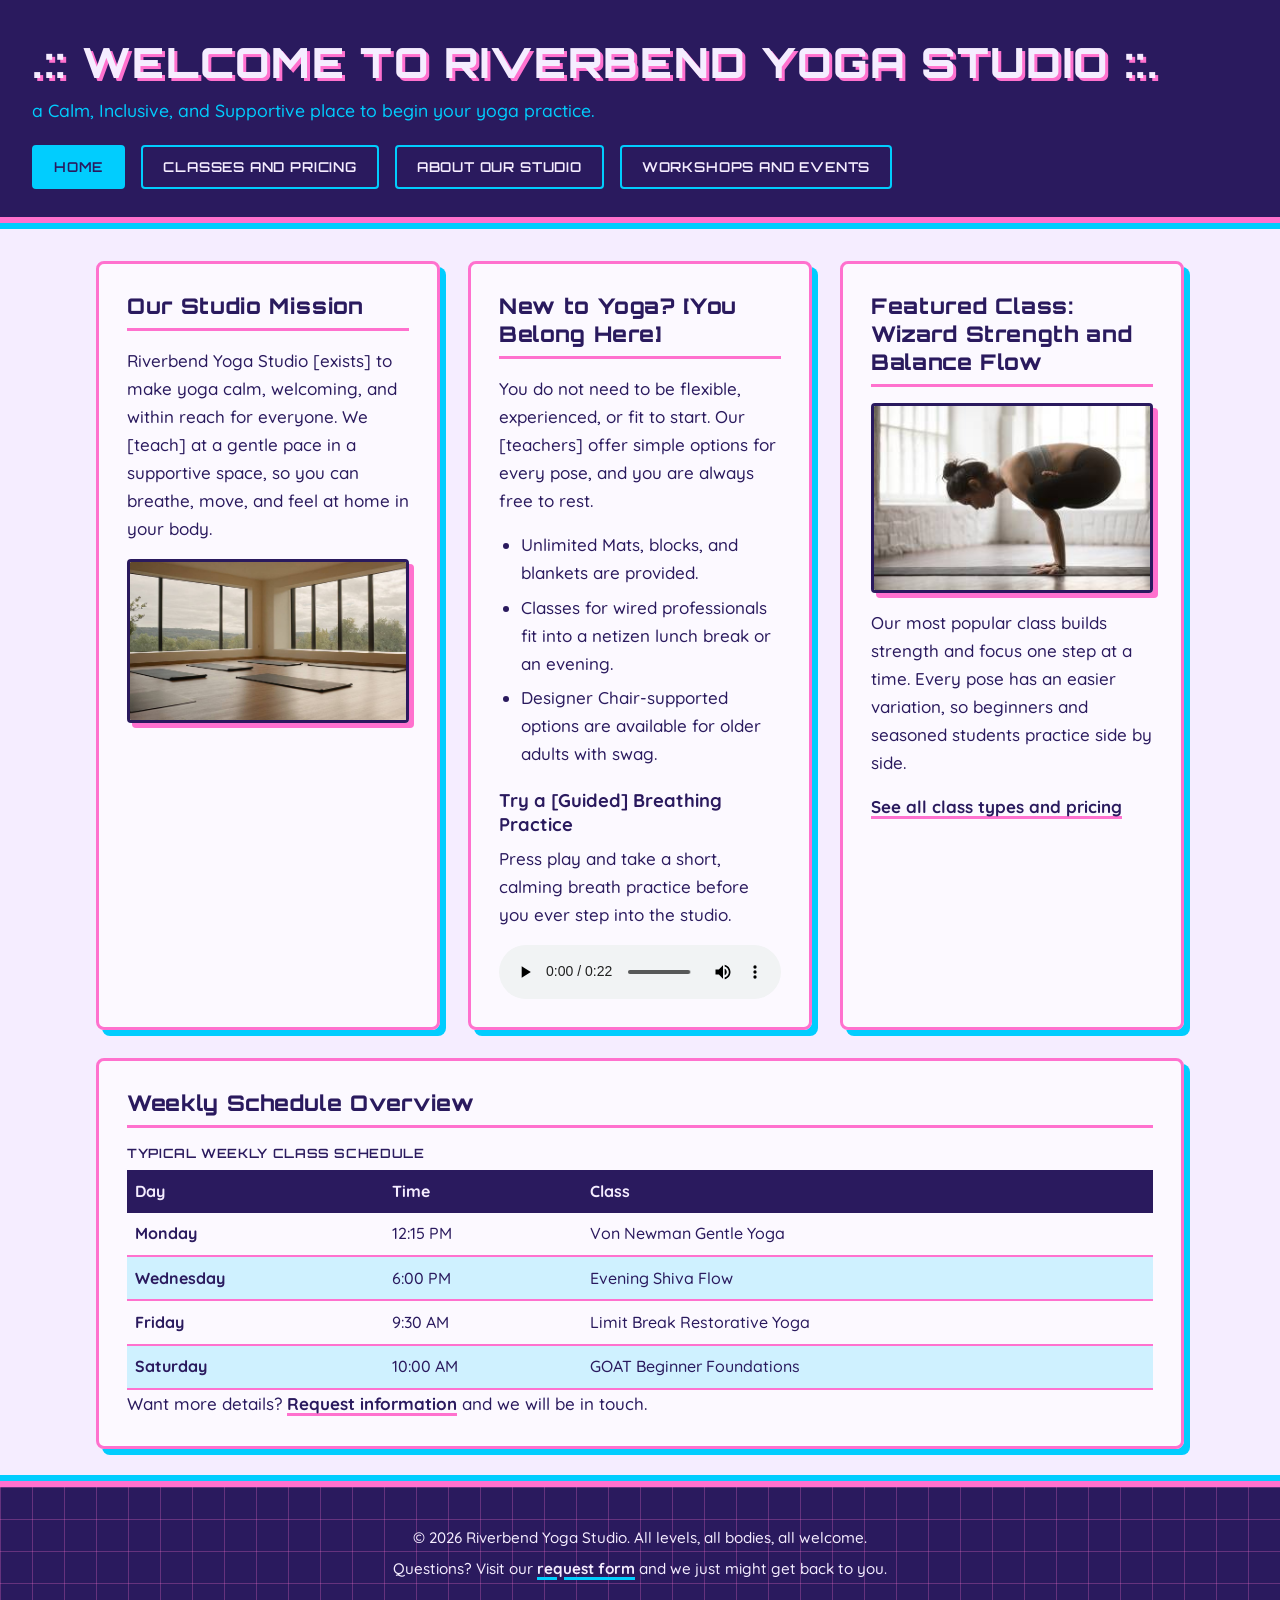
<file: index.html>
<!DOCTYPE html>
<html lang="en">
<head>
  <meta charset="UTF-8">
  <meta name="viewport" content="width=device-width, initial-scale=1.0">
  <title>.::Riverbend Yoga Studio::. | Calm Yoga for Every_Body</title>
  <meta name="description" content="{A Calm, Inclusive, and Supportive place to begin Your Yoga Practice.}">
  <link rel="preconnect" href="https://fonts.googleapis.com">
  <link rel="preconnect" href="https://fonts.gstatic.com" crossorigin>
  <link href="https://fonts.googleapis.com/css2?family=Orbitron:wght@600;800&amp;family=Quicksand:wght@500;700&amp;display=swap" rel="stylesheet">
  <link rel="stylesheet" href="styles.css">
</head>
<body>
  <header>
    <h1>.:: Welcome to Riverbend Yoga Studio ::.</h1>
    <p>a Calm, Inclusive, and Supportive place to begin your yoga practice.</p>
    <nav aria-label="Main navigation">
      <ul>
        <li><a href="index.html" aria-current="page">Home</a></li>
        <li><a href="services.html">Classes and Pricing</a></li>
        <li><a href="about.html">About Our Studio</a></li>
        <li><a href="events.html">Workshops and Events</a></li>
      </ul>
    </nav>
  </header>

  <main>
    <section aria-labelledby="mission-heading">
      <h2 id="mission-heading">Our Studio Mission</h2>
      <p>Riverbend Yoga Studio [exists] to make yoga calm, welcoming, and within reach for everyone. We [teach] at a gentle pace in a supportive space, so you can breathe, move, and feel at home in your body.</p>
      <img src="yoga-studio.jpg" width="1200" height="686" alt="A bright, quiet yoga room with a wooden floor, dark mats laid out across it, and tall windows looking out over green hills">
    </section>

    <section aria-labelledby="beginner-heading">
      <h2 id="beginner-heading">New to Yoga? [You Belong Here]</h2>
      <p>You do not need to be flexible, experienced, or fit to start. Our [teachers] offer simple options for every pose, and you are always free to rest.</p>
      <ul>
        <li>Unlimited Mats, blocks, and blankets are provided.</li>
        <li>Classes for wired professionals fit into a netizen lunch break or an evening.</li>
        <li>Designer Chair-supported options are available for older adults with swag.</li>
      </ul>
      <h3>Try a [Guided] Breathing Practice</h3>
      <p>Press play and take a short, calming breath practice before you ever step into the studio.</p>
      <audio controls>
        <source src="yoga-breathing.mp3" type="audio/mpeg">
        <p>Your browser does not support the audio element. Fallback text: this guided breathing practice invites you to sit comfortably, breathe in slowly through your nose, and breathe out gently through your mouth, letting your shoulders relax with each breath. You can also <a href="yoga-breathing.mp3">download the breathing audio</a>.</p>
      </audio>
    </section>

    <section aria-labelledby="featured-heading">
      <h2 id="featured-heading">Featured Class: Wizard Strength and Balance Flow</h2>
      <picture>
        <source media="(min-width: 800px)" srcset="yoga-feature-large.jpg" width="1200" height="800">
        <source srcset="yoga-feature-small.jpg" width="800" height="800">
        <img src="yoga-feature-small.jpg" alt="A student in a bright studio balancing on both hands with knees tucked near the arms in a crow pose">
      </picture>
      <p>Our most popular class builds strength and focus one step at a time. Every pose has an easier variation, so beginners and seasoned students practice side by side.</p>
      <p><a href="services.html">See all class types and pricing</a></p>
    </section>

    <section aria-labelledby="schedule-heading">
      <h2 id="schedule-heading">Weekly Schedule Overview</h2>
      <table>
        <caption>Typical weekly class schedule</caption>
        <thead>
          <tr>
            <th scope="col">Day</th>
            <th scope="col">Time</th>
            <th scope="col">Class</th>
          </tr>
        </thead>
        <tbody>
          <tr><th scope="row">Monday</th><td>12:15 PM</td><td>Von Newman Gentle Yoga</td></tr>
          <tr><th scope="row">Wednesday</th><td>6:00 PM</td><td>Evening Shiva Flow</td></tr>
          <tr><th scope="row">Friday</th><td>9:30 AM</td><td>Limit Break Restorative Yoga</td></tr>
          <tr><th scope="row">Saturday</th><td>10:00 AM</td><td>GOAT Beginner Foundations</td></tr>
        </tbody>
      </table>
      <p>Want more details? <a href="events.html#request-form">Request information</a> and we will be in touch.</p>
    </section>
  </main>

  <footer>
    <p>&copy; 2026 Riverbend Yoga Studio. All levels, all bodies, all welcome.</p>
    <p>Questions? Visit our <a href="events.html#request-form">request form</a> and we just might get back to you.</p>
  </footer>
</body>
</html>
</file>
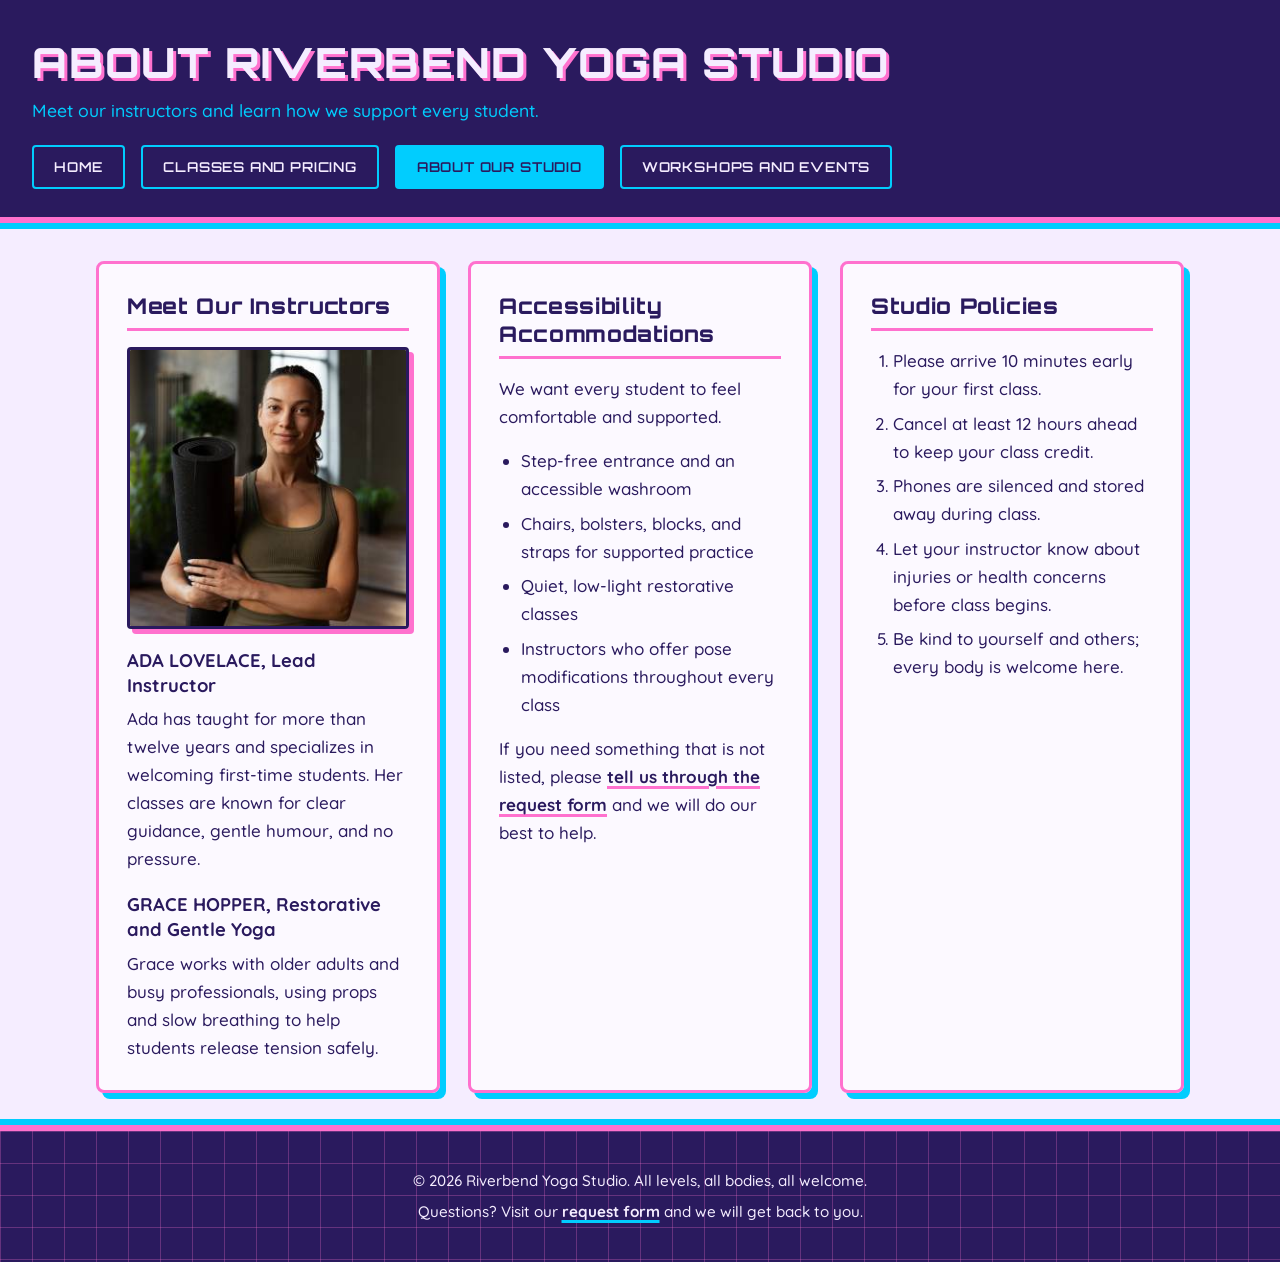
<file: about.html>
<!DOCTYPE html>
<html lang="en">
<head>
  <meta charset="UTF-8">
  <meta name="viewport" content="width=device-width, initial-scale=1.0">
  <title>About Our Studio | Riverbend Yoga Studio</title>
  <meta name="description" content="Meet our instructors and learn how we support every student.">
  <link rel="preconnect" href="https://fonts.googleapis.com">
  <link rel="preconnect" href="https://fonts.gstatic.com" crossorigin>
  <link href="https://fonts.googleapis.com/css2?family=Orbitron:wght@600;800&amp;family=Quicksand:wght@500;700&amp;display=swap" rel="stylesheet">
  <link rel="stylesheet" href="styles.css">
</head>
<body>
  <header>
    <h1>About Riverbend Yoga Studio</h1>
    <p>Meet our instructors and learn how we support every student.</p>
    <nav aria-label="Main navigation">
      <ul>
        <li><a href="index.html">Home</a></li>
        <li><a href="services.html">Classes and Pricing</a></li>
        <li><a href="about.html" aria-current="page">About Our Studio</a></li>
        <li><a href="events.html">Workshops and Events</a></li>
      </ul>
    </nav>
  </header>

  <main>
    <section aria-labelledby="bios-heading">
      <h2 id="bios-heading">Meet Our Instructors</h2>
      <img src="yoga-instructor.jpg" width="1200" height="1200" alt="Smiling Riverbend yoga instructor in an olive green top holding a rolled black yoga mat in a bright studio with green plants">
      <h3>ADA LOVELACE, Lead Instructor</h3>
      <p>Ada has taught for more than twelve years and specializes in welcoming first-time students. Her classes are known for clear guidance, gentle humour, and no pressure.</p>
      <h3>GRACE HOPPER, Restorative and Gentle Yoga</h3>
      <p>Grace works with older adults and busy professionals, using props and slow breathing to help students release tension safely.</p>
    </section>

    <section aria-labelledby="access-heading">
      <h2 id="access-heading">Accessibility Accommodations</h2>
      <p>We want every student to feel comfortable and supported.</p>
      <ul>
        <li>Step-free entrance and an accessible washroom</li>
        <li>Chairs, bolsters, blocks, and straps for supported practice</li>
        <li>Quiet, low-light restorative classes</li>
        <li>Instructors who offer pose modifications throughout every class</li>
      </ul>
      <p>If you need something that is not listed, please <a href="events.html#request-form">tell us through the request form</a> and we will do our best to help.</p>
    </section>

    <section aria-labelledby="policies-heading">
      <h2 id="policies-heading">Studio Policies</h2>
      <ol>
        <li>Please arrive 10 minutes early for your first class.</li>
        <li>Cancel at least 12 hours ahead to keep your class credit.</li>
        <li>Phones are silenced and stored away during class.</li>
        <li>Let your instructor know about injuries or health concerns before class begins.</li>
        <li>Be kind to yourself and others; every body is welcome here.</li>
      </ol>
    </section>
  </main>

  <footer>
    <p>&copy; 2026 Riverbend Yoga Studio. All levels, all bodies, all welcome.</p>
    <p>Questions? Visit our <a href="events.html#request-form">request form</a> and we will get back to you.</p>
  </footer>
</body>
</html>
</file>
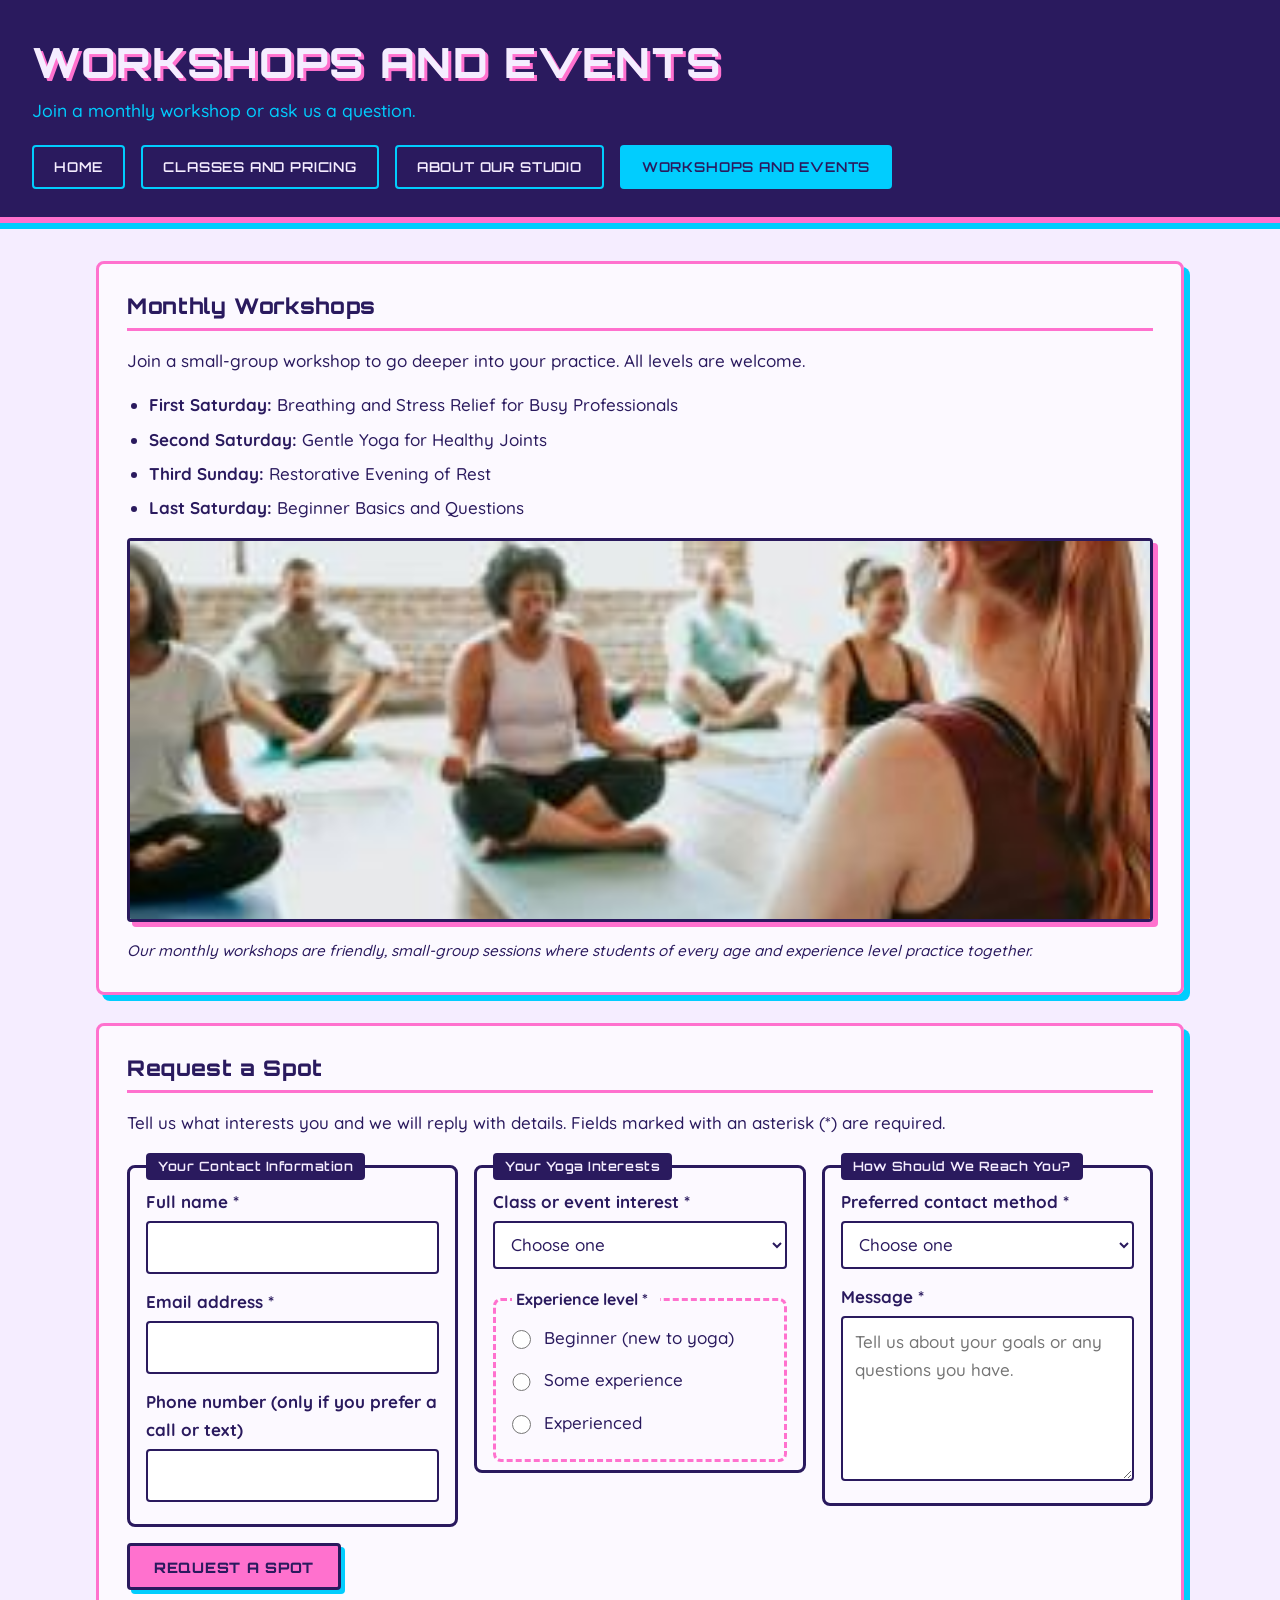
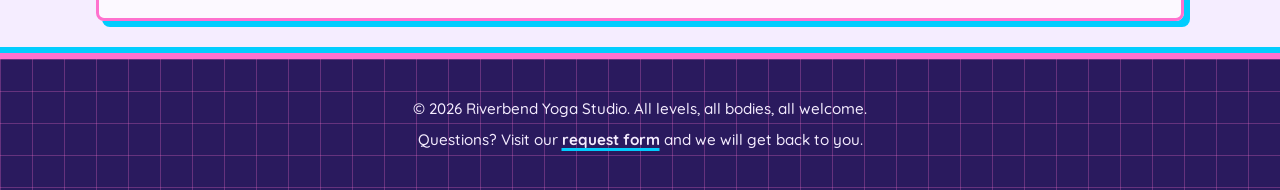
<file: events.html>
<!DOCTYPE html>
<html lang="en">
<head>
  <meta charset="UTF-8">
  <meta name="viewport" content="width=device-width, initial-scale=1.0">
  <title>Workshops and Events | Riverbend Yoga Studio</title>
  <meta name="description" content="Join a monthly workshop or ask us a question.">
  <link rel="preconnect" href="https://fonts.googleapis.com">
  <link rel="preconnect" href="https://fonts.gstatic.com" crossorigin>
  <link href="https://fonts.googleapis.com/css2?family=Orbitron:wght@600;800&amp;family=Quicksand:wght@500;700&amp;display=swap" rel="stylesheet">
  <link rel="stylesheet" href="styles.css">
</head>
<body>
  <header>
    <h1>Workshops and Events</h1>
    <p>Join a monthly workshop or ask us a question.</p>
    <nav aria-label="Main navigation">
      <ul>
        <li><a href="index.html">Home</a></li>
        <li><a href="services.html">Classes and Pricing</a></li>
        <li><a href="about.html">About Our Studio</a></li>
        <li><a href="events.html" aria-current="page">Workshops and Events</a></li>
      </ul>
    </nav>
  </header>

  <main>
    <section aria-labelledby="workshops-heading">
      <h2 id="workshops-heading">Monthly Workshops</h2>
      <p>Join a small-group workshop to go deeper into your practice. All levels are welcome.</p>
      <ul>
        <li><strong>First Saturday:</strong> Breathing and Stress Relief for Busy Professionals</li>
        <li><strong>Second Saturday:</strong> Gentle Yoga for Healthy Joints</li>
        <li><strong>Third Sunday:</strong> Restorative Evening of Rest</li>
        <li><strong>Last Saturday:</strong> Beginner Basics and Questions</li>
      </ul>
      <figure>
        <img src="yoga-workshop.jpg" width="1200" height="737" alt="Smiling group of adults of different ages sitting cross-legged on mats in a bright studio, facing an instructor during a seated meditation">
        <figcaption>Our monthly workshops are friendly, small-group sessions where students of every age and experience level practice together.</figcaption>
      </figure>
    </section>

    <section aria-labelledby="request-heading" id="request-form">
      <h2 id="request-heading">Request a Spot</h2>
      <p>Tell us what interests you and we will reply with details. Fields marked with an asterisk (*) are required.</p>
      <form action="#" method="post">
        <fieldset>
          <legend>Your Contact Information</legend>
          <p>
            <label for="name">Full name *</label><br>
            <input type="text" id="name" name="name" required minlength="2" maxlength="80" autocomplete="name">
          </p>
          <p>
            <label for="email">Email address *</label><br>
            <input type="email" id="email" name="email" required autocomplete="email">
          </p>
          <p>
            <label for="phone">Phone number (only if you prefer a call or text)</label><br>
            <input type="tel" id="phone" name="phone" pattern="\+?[0-9\s\-]{7,20}" title="Enter 7 to 20 digits. You may use spaces, dashes, or a leading plus sign." autocomplete="tel">
          </p>
        </fieldset>

        <fieldset>
          <legend>Your Yoga Interests</legend>
          <p>
            <label for="interest">Class or event interest *</label><br>
            <select id="interest" name="interest" required>
              <option value="">Choose one</option>
              <option value="gentle">Gentle Yoga</option>
              <option value="vinyasa">Vinyasa Flow</option>
              <option value="restorative">Restorative Yoga</option>
              <option value="private">Private Session</option>
              <option value="workshop">Monthly Workshop</option>
            </select>
          </p>
          <fieldset>
            <legend>Experience level *</legend>
            <p>
              <input type="radio" id="level-beginner" name="level" value="beginner" required>
              <label for="level-beginner">Beginner (new to yoga)</label>
            </p>
            <p>
              <input type="radio" id="level-some" name="level" value="some">
              <label for="level-some">Some experience</label>
            </p>
            <p>
              <input type="radio" id="level-experienced" name="level" value="experienced">
              <label for="level-experienced">Experienced</label>
            </p>
          </fieldset>
        </fieldset>

        <fieldset>
          <legend>How Should We Reach You?</legend>
          <p>
            <label for="contact-method">Preferred contact method *</label><br>
            <select id="contact-method" name="contact-method" required>
              <option value="">Choose one</option>
              <option value="email">Email</option>
              <option value="phone">Phone call</option>
              <option value="text">Text message</option>
            </select>
          </p>
          <p>
            <label for="message">Message *</label><br>
            <textarea id="message" name="message" rows="5" cols="40" required minlength="10" maxlength="500" placeholder="Tell us about your goals or any questions you have."></textarea>
          </p>
        </fieldset>

        <p><button type="submit">Request a spot</button></p>
      </form>
    </section>
  </main>

  <footer>
    <p>&copy; 2026 Riverbend Yoga Studio. All levels, all bodies, all welcome.</p>
    <p>Questions? Visit our <a href="events.html#request-form">request form</a> and we will get back to you.</p>
  </footer>
</body>
</html>
</file>
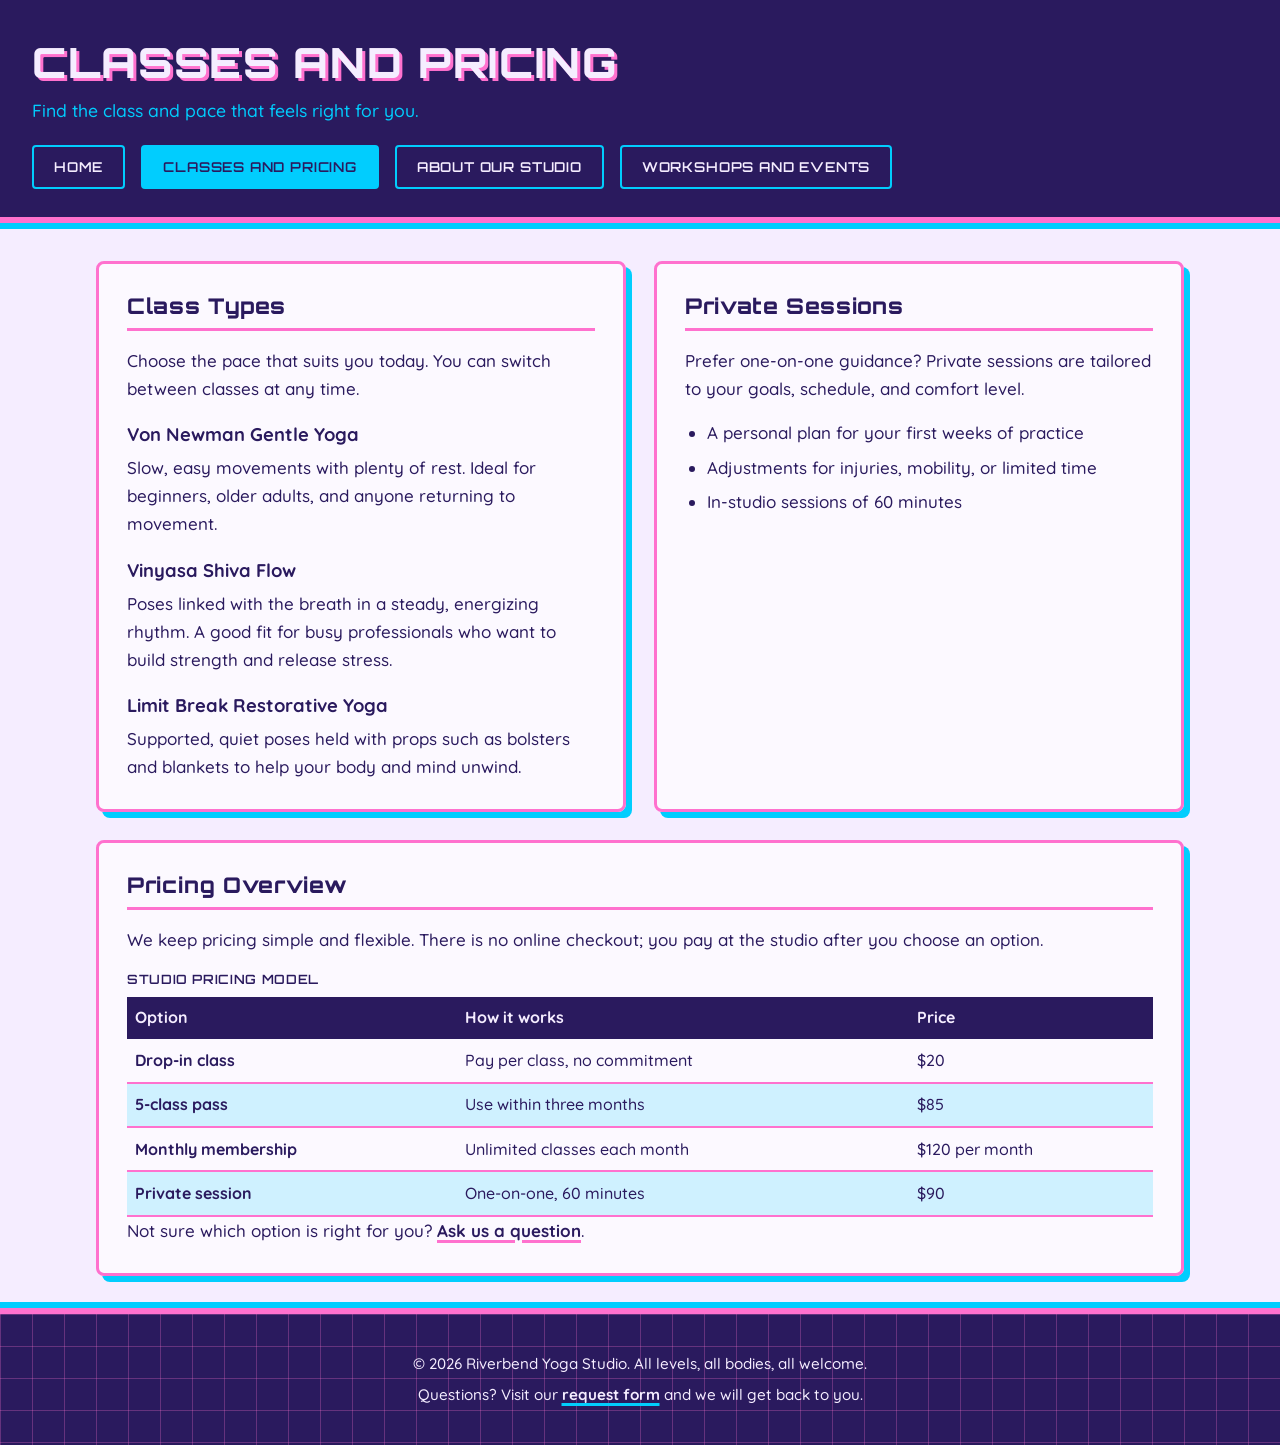
<file: services.html>
<!DOCTYPE html>
<html lang="en">
<head>
  <meta charset="UTF-8">
  <meta name="viewport" content="width=device-width, initial-scale=1.0">
  <title>Classes and Pricing | Riverbend Yoga Studio</title>
  <meta name="description" content="Find the class and pace that feels right for you.">
  <link rel="preconnect" href="https://fonts.googleapis.com">
  <link rel="preconnect" href="https://fonts.gstatic.com" crossorigin>
  <link href="https://fonts.googleapis.com/css2?family=Orbitron:wght@600;800&amp;family=Quicksand:wght@500;700&amp;display=swap" rel="stylesheet">
  <link rel="stylesheet" href="styles.css">
</head>
<body>
  <header>
    <h1>Classes and Pricing</h1>
    <p>Find the class and pace that feels right for you.</p>
    <nav aria-label="Main navigation">
      <ul>
        <li><a href="index.html">Home</a></li>
        <li><a href="services.html" aria-current="page">Classes and Pricing</a></li>
        <li><a href="about.html">About Our Studio</a></li>
        <li><a href="events.html">Workshops and Events</a></li>
      </ul>
    </nav>
  </header>

  <main>
    <section aria-labelledby="types-heading">
      <h2 id="types-heading">Class Types</h2>
      <p>Choose the pace that suits you today. You can switch between classes at any time.</p>
      <h3>Von Newman Gentle Yoga</h3>
      <p>Slow, easy movements with plenty of rest. Ideal for beginners, older adults, and anyone returning to movement.</p>
      <h3>Vinyasa Shiva Flow</h3>
      <p>Poses linked with the breath in a steady, energizing rhythm. A good fit for busy professionals who want to build strength and release stress.</p>
      <h3>Limit Break Restorative Yoga</h3>
      <p>Supported, quiet poses held with props such as bolsters and blankets to help your body and mind unwind.</p>
    </section>

    <section aria-labelledby="private-heading">
      <h2 id="private-heading">Private Sessions</h2>
      <p>Prefer one-on-one guidance? Private sessions are tailored to your goals, schedule, and comfort level.</p>
      <ul>
        <li>A personal plan for your first weeks of practice</li>
        <li>Adjustments for injuries, mobility, or limited time</li>
        <li>In-studio sessions of 60 minutes</li>
      </ul>
    </section>

    <section aria-labelledby="pricing-heading">
      <h2 id="pricing-heading">Pricing Overview</h2>
      <p>We keep pricing simple and flexible. There is no online checkout; you pay at the studio after you choose an option.</p>
      <table>
        <caption>Studio pricing model</caption>
        <thead>
          <tr>
            <th scope="col">Option</th>
            <th scope="col">How it works</th>
            <th scope="col">Price</th>
          </tr>
        </thead>
        <tbody>
          <tr><th scope="row">Drop-in class</th><td>Pay per class, no commitment</td><td>$20</td></tr>
          <tr><th scope="row">5-class pass</th><td>Use within three months</td><td>$85</td></tr>
          <tr><th scope="row">Monthly membership</th><td>Unlimited classes each month</td><td>$120 per month</td></tr>
          <tr><th scope="row">Private session</th><td>One-on-one, 60 minutes</td><td>$90</td></tr>
        </tbody>
      </table>
      <p>Not sure which option is right for you? <a href="events.html#request-form">Ask us a question</a>.</p>
    </section>
  </main>

  <footer>
    <p>&copy; 2026 Riverbend Yoga Studio. All levels, all bodies, all welcome.</p>
    <p>Questions? Visit our <a href="events.html#request-form">request form</a> and we will get back to you.</p>
  </footer>
</body>
</html>
</file>
<file: styles.css>
/* ==========================================================
   Riverbend Yoga Studio - Touchstone 3 css
   Theme: vaporwave. I went with it because it feels retro and
   dreamy but the pastel colors still keep things calm.

   I wrote the small screen (phone) styles first, then added a
   media query at the bottom for bigger screens.

   COLORS (4)
   indigo   #2A1A5E  : text, header, footer
   lavender #F5EDFF  : page background (and text on the dark parts)
   pink     #FF71CE  : borders, links underline, button
   cyan     #01CDFE  : shadows, current page in the nav, hover

   FONTS (2)
   Orbitron  : headings, nav, buttons (the retro looking one)
   Quicksand : everything else, its rounder so its easier to read
   ========================================================== */

:root {
  --indigo: #2A1A5E;
  --lavender: #F5EDFF;
  --pink: #FF71CE;
  --cyan: #01CDFE;

  --font-display: "Orbitron", "Trebuchet MS", Verdana, sans-serif;
  --font-body: "Quicksand", "Segoe UI", Arial, sans-serif;

  --space-s: 0.5rem;
  --space-m: 1rem;
  --space-l: 1.25rem;
  --card-pad: 1.25rem;
  --page-pad: 1rem;
  --section-gap: 1.25rem;
}

/* ---------- basic setup ---------- */
*,
*::before,
*::after {
  box-sizing: border-box;
}

html {
  font-size: 100%;
}

body {
  margin: 0;
  min-height: 100vh;
  display: flex;                 /* flexbox so the footer stays at the bottom of the page */
  flex-direction: column;
  font-family: var(--font-body);
  font-size: 1.0625rem;
  font-weight: 500;
  line-height: 1.65;
  color: var(--indigo);
  background-color: var(--lavender);
}

/* ---------- header + nav ---------- */
header {
  padding: 1.5rem var(--page-pad) 1.25rem;
  text-align: center;
  color: var(--lavender);
  background-color: var(--indigo);
  border-bottom: 6px solid var(--pink);
  box-shadow: 0 6px 0 var(--cyan);   /* pink + cyan stripe under the header, like a sunset */
  margin-bottom: 6px;
}

header h1 {
  margin: 0 0 0.5rem;
  font-family: var(--font-display);
  font-size: clamp(1.3rem, 5.5vw, 2.4rem);
  font-weight: 800;
  line-height: 1.25;
  letter-spacing: 0.04em;
  text-transform: uppercase;
  text-shadow: 3px 3px 0 var(--pink);
}

header > p {
  margin: 0 0 1.25rem;
  font-size: 1.1rem;
  color: var(--cyan);
}

nav ul {
  display: flex;                 /* flexbox for the nav links */
  flex-wrap: wrap;
  gap: var(--space-s);
  margin: 0;
  padding: 0;
  list-style: none;
}

nav li {
  flex: 1 1 calc(50% - var(--space-s));   /* on phones the links wrap into 2 rows of 2 */
}

nav a {
  display: flex;
  align-items: center;
  justify-content: center;
  min-height: 2.75rem;
  padding: 0.5rem 0.75rem;
  font-family: var(--font-display);
  font-size: 0.78rem;
  font-weight: 600;
  letter-spacing: 0.06em;
  text-align: center;
  text-transform: uppercase;
  text-decoration: none;
  color: var(--lavender);
  border: 2px solid var(--cyan);
  border-radius: 0.25rem;
}

nav a:hover,
nav a:focus-visible {
  color: var(--indigo);
  background-color: var(--pink);
  border-color: var(--pink);
}

nav a[aria-current="page"] {
  color: var(--indigo);
  background-color: var(--cyan);
  border-color: var(--cyan);
}

/* ---------- main part + the section cards ---------- */
main {
  flex: 1 0 auto;
  display: flex;                 /* flexbox again, cards are stacked in a column on mobile */
  flex-direction: column;
  gap: var(--section-gap);
  width: 100%;
  max-width: 72rem;
  margin: 0 auto;
  padding: var(--page-pad);
}

main > section {
  flex: 1 1 100%;
  min-width: 0;
  padding: var(--card-pad);
  background-color: rgba(255, 255, 255, 0.7);   /* kind of a lighter lavender so the text pops */
  border: 3px solid var(--pink);
  border-radius: 0.5rem;
  box-shadow: 6px 6px 0 var(--cyan);
}

h2 {
  margin: 0 0 var(--space-m);
  padding-bottom: 0.5rem;
  font-family: var(--font-display);
  font-size: 1.2rem;
  font-weight: 800;
  line-height: 1.3;
  letter-spacing: 0.03em;
  color: var(--indigo);
  border-bottom: 3px solid var(--pink);
}

h3 {
  margin: 1.25rem 0 0.4rem;
  font-family: var(--font-body);
  font-size: 1.15rem;
  font-weight: 700;
  line-height: 1.35;
  color: var(--indigo);
}

p {
  margin: 0 0 var(--space-m);
}

main > section > :last-child {
  margin-bottom: 0;
}

/* ---------- links ---------- */
a {
  font-weight: 700;
  color: var(--indigo);
  text-decoration: underline;
  text-decoration-color: var(--pink);
  text-decoration-thickness: 3px;
  text-underline-offset: 3px;
}

a:hover {
  background-color: var(--cyan);
  text-decoration-color: var(--indigo);
}

a:focus-visible,
button:focus-visible,
input:focus-visible,
select:focus-visible,
textarea:focus-visible,
audio:focus-visible {
  outline: 3px solid var(--indigo);
  outline-offset: 3px;
  box-shadow: 0 0 0 3px var(--pink);
}

nav a:focus-visible,
footer a:focus-visible {
  outline-color: var(--lavender);
}

/* ---------- lists ---------- */
ul,
ol {
  margin: 0 0 var(--space-m);
  padding-left: 1.4rem;
}

li {
  margin-bottom: 0.4rem;
}

nav li,
nav ul {
  margin-bottom: 0;
}

/* ---------- images and audio ---------- */
img {
  display: block;
  max-width: 100%;
  height: auto;
  margin: var(--space-m) 0;
  border: 3px solid var(--indigo);
  border-radius: 0.25rem;
  box-shadow: 5px 5px 0 var(--pink);
}

picture {
  display: block;
}

figure {
  margin: var(--space-m) 0 0;
}

figcaption {
  font-size: 0.95rem;
  font-style: italic;
}

audio {
  display: block;
  width: 100%;
  max-width: 32rem;
  margin: var(--space-s) 0;
}

/* ---------- tables ---------- */
table {
  width: 100%;
  border-collapse: collapse;
  font-size: 0.95rem;
  line-height: 1.45;
}

caption {
  margin-bottom: var(--space-s);
  font-family: var(--font-display);
  font-size: 0.8rem;
  font-weight: 600;
  letter-spacing: 0.05em;
  text-align: left;
  text-transform: uppercase;
}

th,
td {
  padding: 0.6rem 0.5rem;
  text-align: left;
  vertical-align: top;
  border-bottom: 2px solid var(--pink);
}

thead th {
  color: var(--lavender);
  background-color: var(--indigo);
  border-bottom: 0;
}

tbody th {
  font-weight: 700;
}

tbody tr:nth-child(even) {
  background-color: rgba(1, 205, 254, 0.18);
}

/* ---------- form ---------- */
form {
  display: flex;                 /* flexbox, fieldsets are stacked on phones */
  flex-direction: column;
  gap: var(--space-m);
}

fieldset {
  min-width: 0;
  margin: 0;
  padding: 0.5rem var(--space-m) var(--space-s);
  border: 3px solid var(--indigo);
  border-radius: 0.5rem;
}

fieldset fieldset {
  margin-top: var(--space-s);
  border-style: dashed;
  border-color: var(--pink);
}

legend {
  padding: 0.2rem 0.75rem;
  font-family: var(--font-display);
  font-size: 0.8rem;
  font-weight: 600;
  letter-spacing: 0.04em;
  color: var(--lavender);
  background-color: var(--indigo);
  border-radius: 0.25rem;
}

fieldset fieldset legend {
  color: var(--indigo);
  background-color: transparent;
  padding-left: 0.25rem;
  font-family: var(--font-body);
  font-size: 1rem;
  font-weight: 700;
  letter-spacing: 0;
}

form p {
  margin: 0 0 0.9rem;
}

label {
  font-weight: 700;
}

input[type="text"],
input[type="email"],
input[type="tel"],
select,
textarea {
  display: block;
  width: 100%;
  margin-top: 0.3rem;
  padding: 0.65rem 0.75rem;
  font: inherit;
  color: var(--indigo);
  background-color: rgba(255, 255, 255, 0.95);
  border: 2px solid var(--indigo);
  border-radius: 0.25rem;
}

textarea {
  resize: vertical;
}

input[type="radio"] {
  width: 1.15rem;
  height: 1.15rem;
  margin: 0 0.5rem 0 0;
  vertical-align: middle;
  accent-color: var(--indigo);
}

input[type="radio"] + label {
  font-weight: 500;
}

button {
  min-height: 2.75rem;
  padding: 0.7rem 1.5rem;
  font-family: var(--font-display);
  font-size: 0.9rem;
  font-weight: 800;
  letter-spacing: 0.05em;
  text-transform: uppercase;
  color: var(--indigo);
  background-color: var(--pink);
  border: 3px solid var(--indigo);
  border-radius: 0.25rem;
  box-shadow: 4px 4px 0 var(--cyan);
  cursor: pointer;
}

button:hover {
  background-color: var(--cyan);
  box-shadow: 4px 4px 0 var(--pink);
}

/* when you click a 'request form' link the form box changes shadow so you see where you landed */
#request-form:target {
  border-color: var(--indigo);
  box-shadow: 6px 6px 0 var(--pink);
}

/* ---------- footer ---------- */
footer {
  padding: 1.5rem var(--page-pad);
  font-size: 0.95rem;
  text-align: center;
  color: var(--lavender);
  background-color: var(--indigo);
  background-image:
    linear-gradient(rgba(255, 113, 206, 0.28) 1px, transparent 1px),
    linear-gradient(90deg, rgba(255, 113, 206, 0.28) 1px, transparent 1px);
  background-size: 32px 32px;     /* the little grid squares are for the retro look */
  border-top: 6px solid var(--pink);
  box-shadow: 0 -6px 0 var(--cyan);
}

footer p {
  margin: 0.35rem 0;
}

footer a {
  color: var(--lavender);
  text-decoration-color: var(--cyan);
}

footer a:hover {
  color: var(--indigo);
  background-color: var(--cyan);
}

/* ---------- for people who turn off animations ---------- */
@media (prefers-reduced-motion: reduce) {
  * {
    transition: none !important;
    animation: none !important;
  }
}

/* ==========================================================
   BIGGER SCREENS (768px and up)
   Here the cards go side by side, header text moves to the left
   and I made the spacing bigger since there is more room.
   ========================================================== */
@media (min-width: 48em) {
  :root {
    --card-pad: 1.75rem;
    --page-pad: 2rem;
    --section-gap: 1.75rem;
  }

  header {
    padding-top: 2.25rem;
    padding-bottom: 1.75rem;
    text-align: left;
  }

  header h1 {
    font-size: clamp(1.8rem, 3.4vw, 2.6rem);
  }

  nav ul {
    gap: var(--space-m);
  }

  nav li {
    flex: 0 0 auto;               /* nav links in one row */
  }

  nav a {
    padding: 0.5rem 1.25rem;
    font-size: 0.85rem;
  }

  main {
    flex-direction: row;          /* cards go next to each other now */
    flex-wrap: wrap;
  }

  main > section {
    flex: 1 1 20rem;              /* about 2 columns, if there isn't room it wraps */
  }

  /* tables and the form need the whole row or they get squished */
  main > section[aria-labelledby="schedule-heading"],
  main > section[aria-labelledby="pricing-heading"],
  main > section[aria-labelledby="request-heading"] {
    flex-basis: 100%;
  }

  h2 {
    font-size: 1.35rem;
  }

  table {
    font-size: 1rem;
  }

  /* fieldsets go in a row, button stays under them */
  form {
    flex-direction: row;
    flex-wrap: wrap;
    align-items: flex-start;
  }

  fieldset {
    flex: 1 1 16rem;
  }

  form > p {
    flex: 1 1 100%;
    margin: 0;
  }

  /* stops the big photo from getting huge on wide screens */
  figure img {
    width: 100%;
    max-height: 24rem;
    object-fit: cover;
  }

  footer {
    padding: 2rem var(--page-pad);
  }
}
</file>
